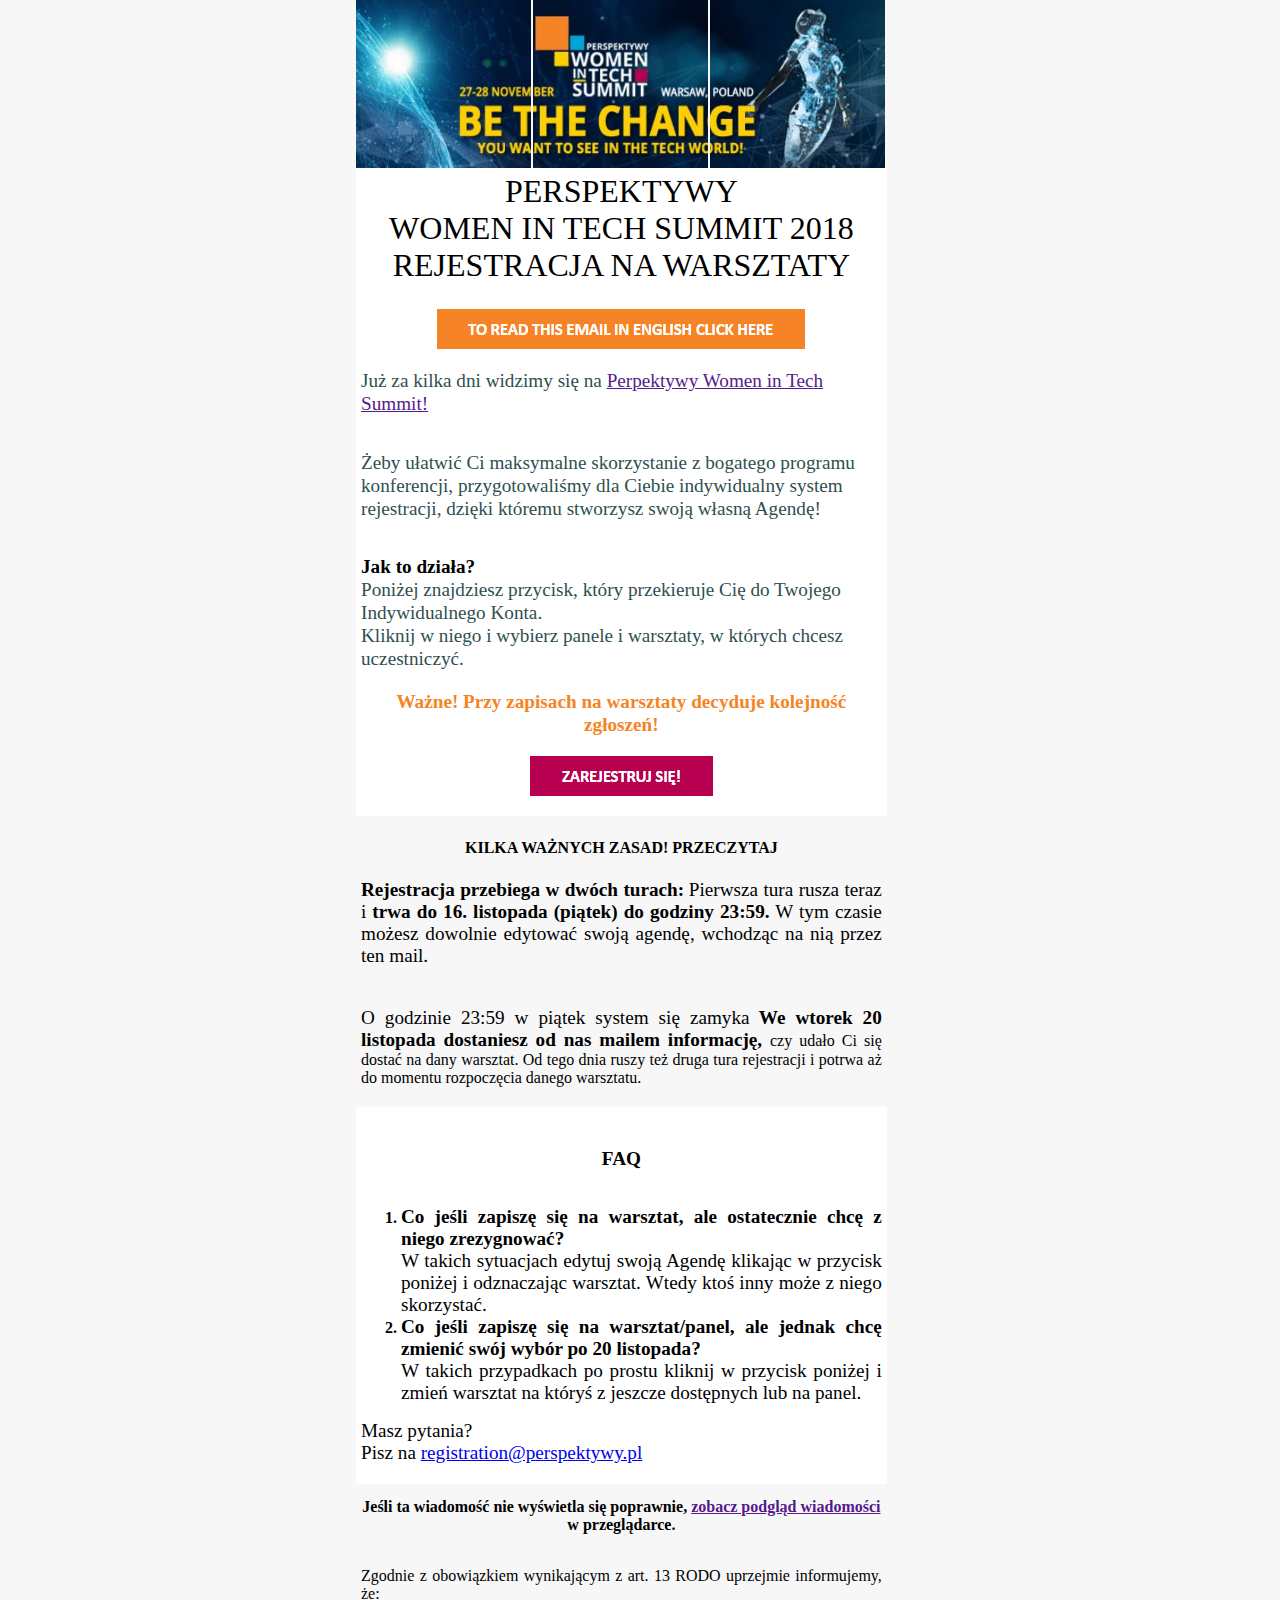
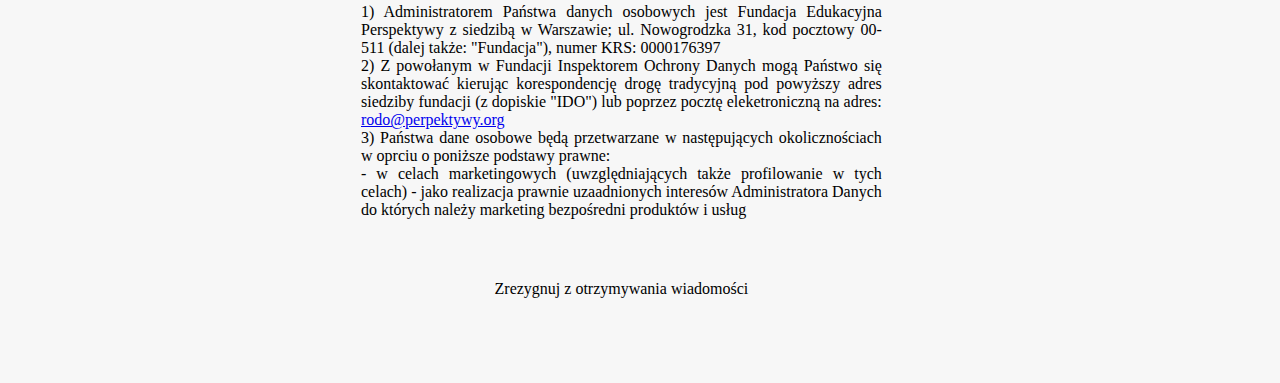
<file: zadanie2/index.html>
<!DOCTYPE HTML PUBLIC "-//W3C//DTD HTML 4.01 Transitional//EN" "http://www.w3.org/TR/html4/loose.dtd">
<html>
<head>
    <meta http-equiv="content-type" content="text/html; charset=utf-8">
</head>

<body style="background:#f7f7f7; margin-top:0; margin-bottom:0; padding-top:0; padding-bottom:0;">

<table align="center" border="0" cellpadding="0" cellspacing="0" width="640" style="border:none; display:block; width:640px;">
    <tr>
        <td width="62" height="56"></td>
        <td width="175" height="56">
            <img src="images/imgsplit/image1_swap_part1x1.jpg" alt="" border="0" width="175" height="56">
        </td>
        <td width="175" height="56">
            <img src="images/imgsplit/image1_swap_part1x2.jpg" alt="" border="0" width="175" height="56">
        </td>
        <td width="175" height="56">
            <img src="images/imgsplit/image1_swap_part1x3.jpg" alt="" border="0" width="175" height="56">
        </td>
        <td width="63" height="56"></td>
    </tr>
    <tr>
        <td width="62" height="56"></td>
        <td width="175" height="56">
            <img src="images/imgsplit/image1_swap_part2x1.jpg" alt="" border="0" width="175" height="56">
        </td>
        <td width="175" height="56">
            <img src="images/imgsplit/image1_swap_part2x2.jpg" alt="" border="0" width="175" height="56">
        </td>
        <td width="175" height="56">
            <img src="images/imgsplit/image1_swap_part2x3.jpg" alt="" border="0" width="175" height="56">
        </td>
        <td width="63" height="56"></td>
    </tr>
    <tr>
        <td width="62" height="56"></td>
        <td width="175" height="56">
            <img src="images/imgsplit/image1_swap_part3x1.jpg" alt="" border="0" width="175" height="56">
        </td>
        <td width="175" height="56">
            <img src="images/imgsplit/image1_swap_part3x2.jpg" alt="" border="0" width="175" height="56">
        </td>
        <td width="175" height="56">
            <img src="images/imgsplit/image1_swap_part3x3.jpg" alt="" border="0" width="175" height="56">
        </td>
        <td width="63" height="56"></td>
    </tr>
    <tr>
        <td width="62" height="100"></td>
        <td width="525" colspan="3" height="100" style="text-align: center; background-color: white; padding: 5px">
            <span style="font-size: 2em;">PERSPEKTYWY</span></br>
            <span style="font-size: 2em;">WOMEN IN TECH SUMMIT 2018</span></br>
            <span style="font-size: 2em;">REJESTRACJA NA WARSZTATY</span></br>
        </td>
        </td>
        <td width="63" height="100"></td>
    </tr>

    <tr>
        <td width="62" height="34"></td>
        <td width="266" colspan="3" height="34" style="text-align: center; padding: 20px 5px 0 5px; background-color: white">
            <button style="border: none; padding: 0;">
                <img src="images/button_english.jpg" alt="">
            </button>
        </td>
        <td width="62" height="34">
            
        </td>
        <td width="63" height="34"></td>
    </tr>
    <tr>
        <td width="62" height="34"></td>
        <td width="266" colspan="3" height="40" style="padding: 20px 5px 0 5px; background-color: white">
            <span style="font-size: 1.2em; color: darkslategrey; line-height: 1.2em;">Już za kilka dni widzimy się na 
                <a href="">Perpektywy Women in Tech Summit!</a></span>
        </td>
        <td width="63" height="34"></td>
    </tr>
    <tr>
        <td width="62" height="34"></td>
        <td width="266" colspan="3" height="100" style="background-color: white; padding: 20px 5px 0 5px">
            <span style="font-size: 1.2em; line-height: 1.2em; color: darkslategray">Żeby ułatwić Ci maksymalne skorzystanie z bogatego programu konferencji,
            przygotowaliśmy dla Ciebie indywidualny system rejestracji, dzięki któremu stworzysz swoją własną Agendę!</span>
        </td>
        <td width="63" height="34"></td>
    </tr>
    <tr>
        <td width="62" height="34"></td>
        <td width="266" colspan="3" height="34" style="padding: 20px 5px 0 5px; background-color: white;">
            <span style="font-size: 1.2em; color: black; font-weight: bold; line-height: 1.2em">Jak to działa?</span></br>
            <span style="font-size: 1.2em; color: darkslategray; line-height: 1.2em">Poniżej znajdziesz przycisk, który przekieruje 
            Cię do Twojego Indywidualnego Konta.</span></br>
            <span style="font-size: 1.2em; color: darkslategray; line-height: 1.2em">Kliknij w niego i wybierz panele i warsztaty,
            w których chcesz uczestniczyć.</span></br>
        </td>
        <td width="63" height="34"></td>
    </tr>
    <tr>
        <td width="62" height="100"></td>
        <td width="525" height="100" colspan="3" style="text-align: center; padding: 20px 5px 20px 5px; background-color: white"><span style="font-size: 1.2em; color: #f58424;font-weight: bold; text-align: center; line-height: 1.2em;">Ważne!
        Przy zapisach na warsztaty decyduje kolejność zgłoszeń!</span><br>
            <button style="border: none; padding: 0; margin-top: 20px">
                <img src="images/button_register.jpg" alt="">
            </button>
        </td>
        <td width="63" height="100"></td>
    </tr>
    <tr>
        <td width="62" height="63"></td>
        <td colspan="3" width="525" height="63" style="text-align: center">
            <span style="font-weight: bold;">KILKA WAŻNYCH ZASAD! PRZECZYTAJ</span>
        </td>
        <td width="63" height="63"></td>
    </tr>
    <tr>
        <td width="62" height="63"></td>
        <td colspan="3" width="525" height="63" style="padding: 0 5px 20px 5px; text-align: justify">
            <span style="font-size: 1.2em; font-weight: bold">Rejestracja przebiega w dwóch turach:</span>
            <span style="font-size: 1.2em;">Pierwsza tura rusza teraz i <span style="font-weight: bold">trwa do 16. listopada (piątek) do godziny 23:59.</span>
        <span>W tym czasie możesz dowolnie edytować swoją agendę, wchodząc na nią przez ten mail.</span></span>
        </td>
        <td width="63" height="63"></td>
    </tr>
    <tr>
        <td width="62" height="63"></td>
        <td colspan="3" width="525" height="63" style="padding: 20px 5px 20px 5px; text-align: justify">
            <span style="font-size: 1.2em;">O godzinie 23:59 w piątek system się zamyka</span>
            <span style="font-size: 1.2em; font-weight: bold">We wtorek 20 listopada dostaniesz od nas mailem informację, </span><span>czy udało Ci się dostać na dany warsztat. Od tego dnia ruszy też druga tura rejestracji i 
                potrwa aż do momentu rozpoczęcia danego warsztatu.</span>
        </td>
        <td width="63" height="63"></td>
    </tr>
    <tr>
        <td width="62" height="63"></td>
        <td colspan="3" width="525" height="63" style="padding: 20px 5px 0 5px; text-align: center; background-color: white;">
            <span style="font-size: 1.2em; font-weight: bold">FAQ</span></br>
        </td>
        <td width="63" height="63"></td>
    </tr>
    <tr>
        <td width="62" height="63"></td>
        <td colspan="3" width="525" height="63" style="padding: 0 5px 20px 5px; text-align: justify; background-color: white">
            <ol>
                <li style="font-weight: bold">
                    <span style="font-size: 1.2em; font-weight: bold">Co jeśli zapiszę się na warsztat, ale ostatecznie chcę z niego zrezygnować?</span></br>
                    <span style="font-size: 1.2em; font-weight: normal">W takich sytuacjach edytuj swoją Agendę klikając w przycisk poniżej i  odznaczając warsztat. Wtedy ktoś inny może z niego skorzystać.</span>
                </li>
                <li style="font-weight: bold">
                    <span style="font-size: 1.2em; font-weight: bold">Co jeśli zapiszę się na warsztat/panel, ale jednak chcę zmienić swój wybór po 20 listopada?</span></br>
                    <span style="font-size: 1.2em; font-weight: normal">W takich przypadkach po prostu kliknij w przycisk poniżej i zmień warsztat na któryś z jeszcze dostępnych lub na panel.</span>
                </li>
            </ol>
            <span style="font-size: 1.2em;">Masz pytania?</span></br>
            <span style="font-size: 1.2em;">Pisz na <a href="mailto:registration@perspektywy.pl">registration@perspektywy.pl</a></span></br>
        </td>
        <td width="63" height="63"></td>
    </tr>
    <tr>
        <td width="62" height="63"></td>
        <td colspan="3" width="525" height="63" style="text-align: center">
            <span style="font-size: 1.0em; font-weight: bold">Jeśli ta wiadomość nie wyświetla się poprawnie, <a href="">zobacz podgląd wiadomości </a>w przeglądarce.</span></br>
        </td>
        <td width="63" height="63"></td>
    </tr>
    <tr>
        <td width="62" height="63"></td>
        <td colspan="3" width="525" height="63" style="padding: 20px 5px 20px 5px; text-align: justify">
            <span style="font-size: 1.0em;">Zgodnie z obowiązkiem wynikającym z art. 13 RODO uprzejmie informujemy, że:</span></br>
            <span style="font-size: 1.0em;">1) Administratorem Państwa danych osobowych jest Fundacja Edukacyjna Perspektywy z siedzibą w Warszawie; 
            ul. Nowogrodzka 31, kod pocztowy 00-511 (dalej także: "Fundacja"), numer KRS: 0000176397</span></br>
            <span style="font-size: 1.0em;">2) Z powołanym w Fundacji Inspektorem Ochrony Danych mogą Państwo się skontaktować kierując korespondencję drogę tradycyjną pod 
            powyższy adres siedziby fundacji (z dopiskie "IDO") lub poprzez pocztę eleketroniczną na adres: <a href="mailto: rodo@perpektywy.org">rodo@perpektywy.org</a></span></br>
            <span style="font-size: 1.0em;">3) Państwa dane osobowe będą przetwarzane w następujących okolicznościach w oprciu o poniższe podstawy prawne:</span></br>
            <span style="font-size: 1.0em;">- w celach marketingowych (uwzględniających także profilowanie w tych celach) - jako realizacja prawnie uzaadnionych interesów Administratora Danych do których należy marketing bezpośredni produktów i usług</span></br>
            <span style="font-size: 1.0em;"></span></br>    
        </td>
        <td width="63" height="63"></td>
    </tr>
    <tr>
            <td width="62" height="63"></td>
            <td colspan="3" width="525" height="63" style="text-align: center">
                    <resignlink>Zrezygnuj z otrzymywania wiadomości</resignlink>
            </td>
            <td width="63" height="63"></td>
        </tr>
    <tr>
        <td width="62" height="63"></td>
        <td colspan="3" width="525" height="63" style="text-align: center">
            <span style="font-size: 1.0em; font-weight: bold"></span></br>
        </td>
        <td width="63" height="63"></td>
    </tr>    
</table>
</body>
</html>
</file>
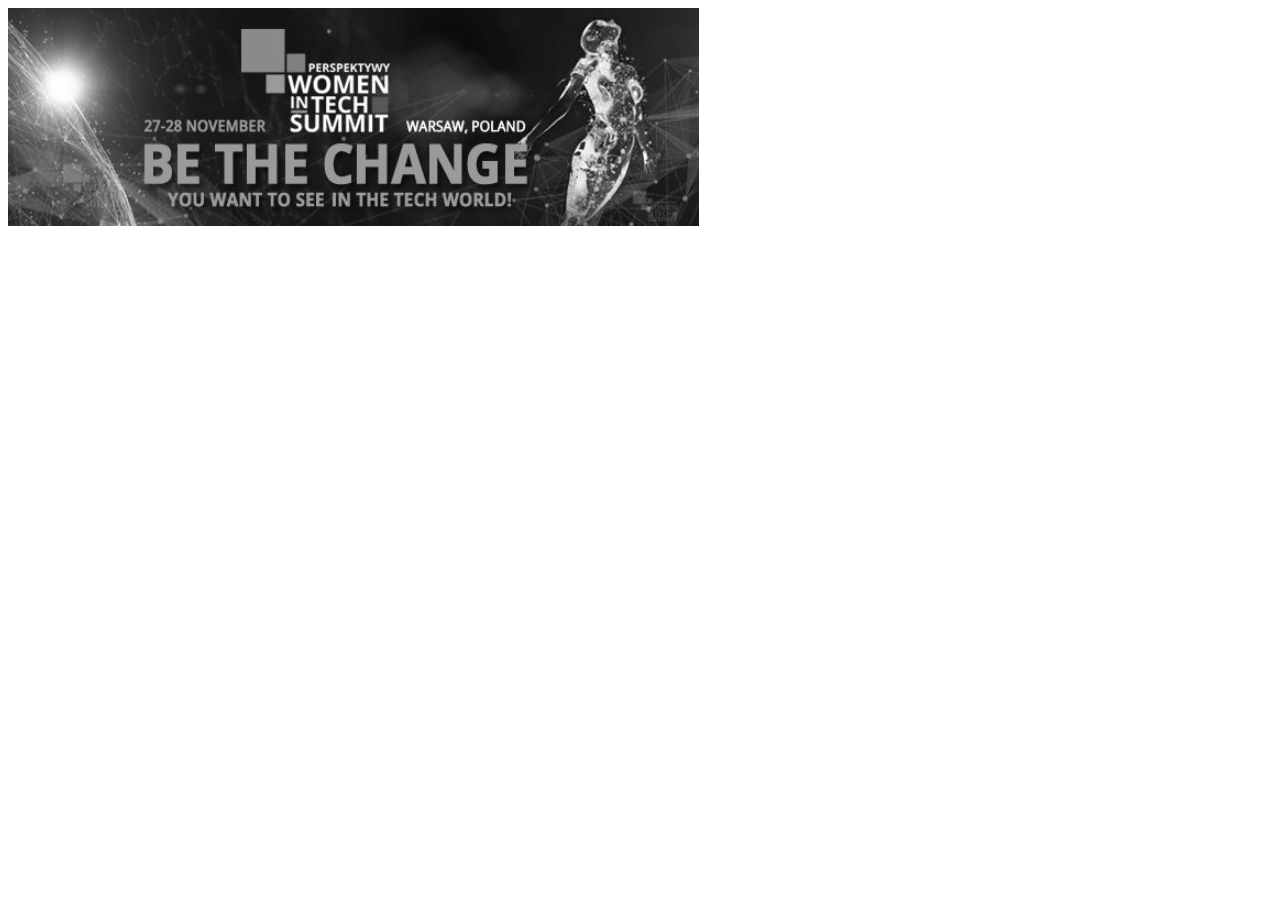
<file: zadanie2/images/imgsplit/sample.html>
<html>
<head><title>Split Image</title></head>
<body bgcolor="#ffffff">

<table width="691" border="0" cellpadding="0" cellspacing="0" summary="Split Image">
<tr>
 <td><a href="#1x1"><img src="image1_part1x1.jpg" width="230" height="72" alt="Part 1x1" border="0" onmouseover="this.src='image1_swap_part1x1.jpg';return true;" onmouseout="this.src='image1_part1x1.jpg';return true;" /></a></td>
 <td><a href="#1x2"><img src="image1_part1x2.jpg" width="230" height="72" alt="Part 1x2" border="0" onmouseover="this.src='image1_swap_part1x2.jpg';return true;" onmouseout="this.src='image1_part1x2.jpg';return true;" /></a></td>
 <td><a href="#1x3"><img src="image1_part1x3.jpg" width="231" height="72" alt="Part 1x3" border="0" onmouseover="this.src='image1_swap_part1x3.jpg';return true;" onmouseout="this.src='image1_part1x3.jpg';return true;" /></a></td>
</tr>
<tr>
 <td><a href="#2x1"><img src="image1_part2x1.jpg" width="230" height="72" alt="Part 2x1" border="0" onmouseover="this.src='image1_swap_part2x1.jpg';return true;" onmouseout="this.src='image1_part2x1.jpg';return true;" /></a></td>
 <td><a href="#2x2"><img src="image1_part2x2.jpg" width="230" height="72" alt="Part 2x2" border="0" onmouseover="this.src='image1_swap_part2x2.jpg';return true;" onmouseout="this.src='image1_part2x2.jpg';return true;" /></a></td>
 <td><a href="#2x3"><img src="image1_part2x3.jpg" width="231" height="72" alt="Part 2x3" border="0" onmouseover="this.src='image1_swap_part2x3.jpg';return true;" onmouseout="this.src='image1_part2x3.jpg';return true;" /></a></td>
</tr>
<tr>
 <td><a href="#3x1"><img src="image1_part3x1.jpg" width="230" height="74" alt="Part 3x1" border="0" onmouseover="this.src='image1_swap_part3x1.jpg';return true;" onmouseout="this.src='image1_part3x1.jpg';return true;" /></a></td>
 <td><a href="#3x2"><img src="image1_part3x2.jpg" width="230" height="74" alt="Part 3x2" border="0" onmouseover="this.src='image1_swap_part3x2.jpg';return true;" onmouseout="this.src='image1_part3x2.jpg';return true;" /></a></td>
 <td><a href="#3x3"><img src="image1_part3x3.jpg" width="231" height="74" alt="Part 3x3" border="0" onmouseover="this.src='image1_swap_part3x3.jpg';return true;" onmouseout="this.src='image1_part3x3.jpg';return true;" /></a></td>
</tr>
</table>

</body>
</html>
</file>
